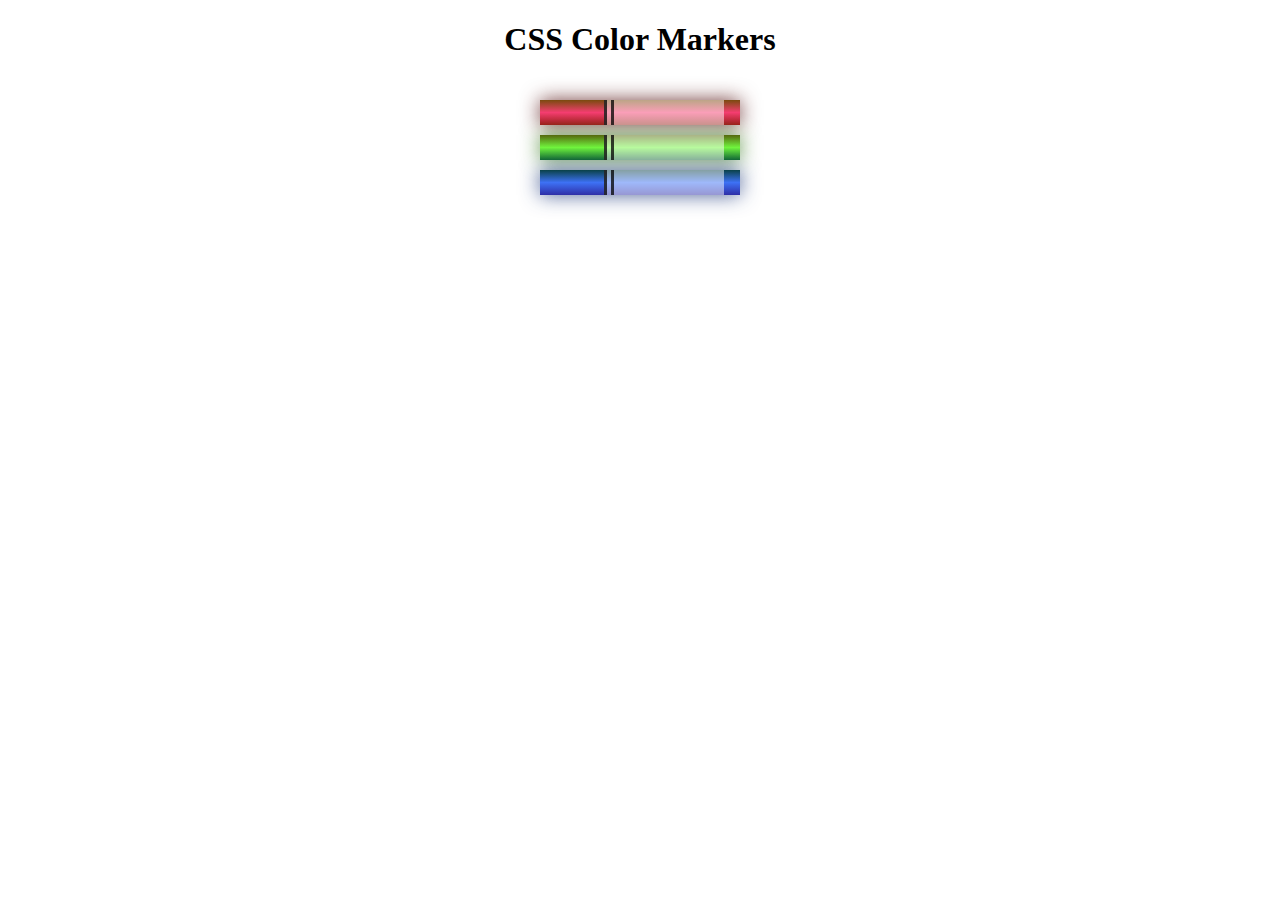
<file: CSS Color Markers/index.html>
<!DOCTYPE html>
<html>

<head>
    <meta charset="utf-8">
    <meta name="viewport" content="width=device-width, initial-scale=1.0">
    <title>Colored Markers</title>
    <link rel="stylesheet" type="text/css" href="styles.css">
</head>

<body>
    <h1>CSS Color Markers</h1>
    <div class="container">
        <div class="marker red">
            <div class="cap"></div>
            <div class="sleeve"></div>
        </div>
        <div class="marker green">
            <div class="cap"></div>
            <div class="sleeve"></div>
        </div>
        <div class="marker blue">
            <div class="cap"></div>
            <div class="sleeve"></div>
        </div>
    </div>
</body>

</html>
</file>
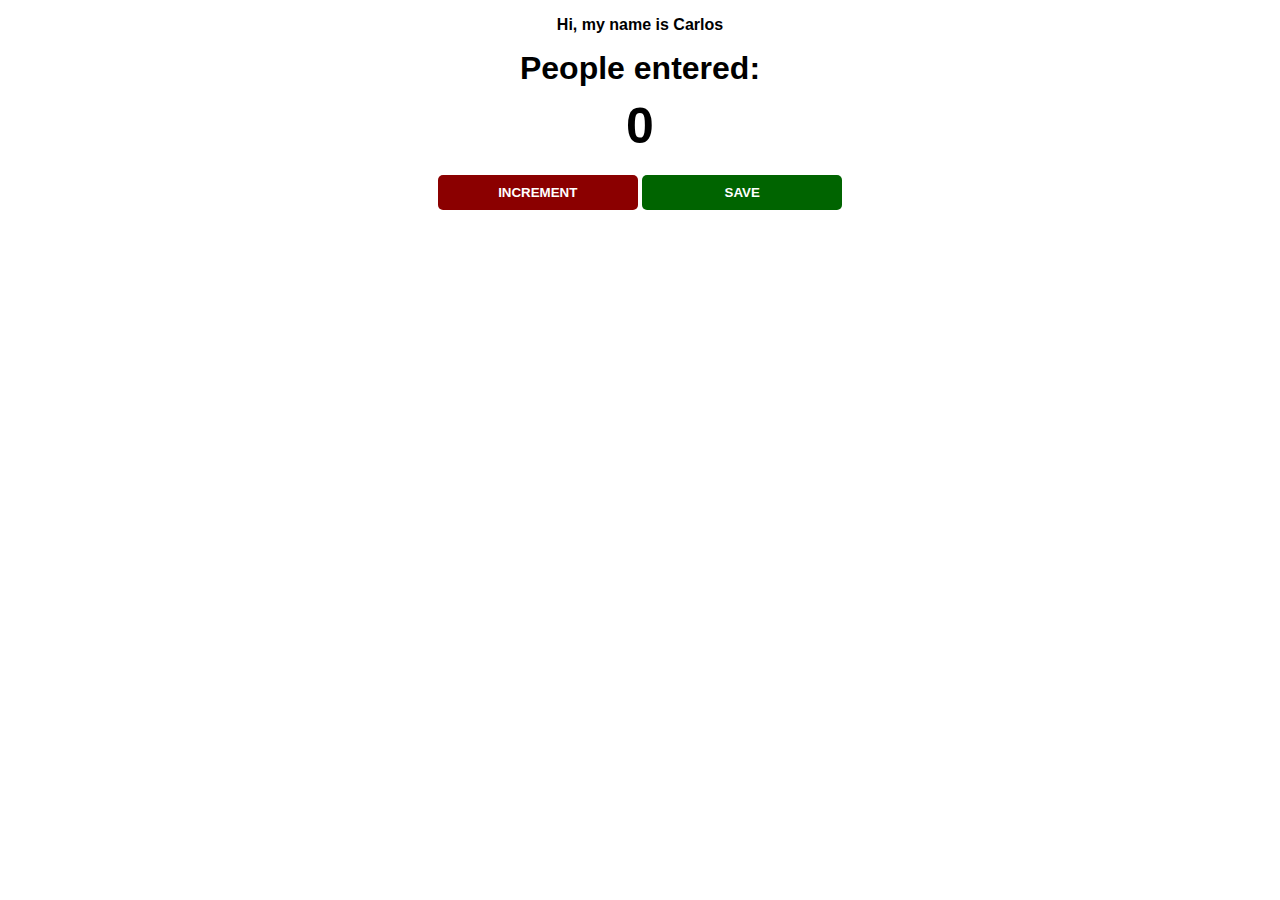
<file: passenger-counter-app/index.html>
<!DOCTYPE html>
<html lang="en">
<head>
    <meta charset="UTF-8">
    <meta http-equiv="X-UA-Compatible" content="IE=edge">
    <meta name="viewport" content="width=device-width, initial-scale=1.0">
    <link rel="stylesheet" type="text/css" href="/passenger-counter-app/css/index.css"/>
    <title>Document</title>
</head>
<body>
    <p id="welcome-el"></p>
    <h1>People entered: </h1>
    <h2 id="count-el">0</h2>
    <button id="increment-btn" onclick="increment()">INCREMENT</button>
    <button id="save-btn" onclick="save()">SAVE</button>
    <script src="/passenger-counter-app/js/index.js"></script>
</body>
</html>
</file>
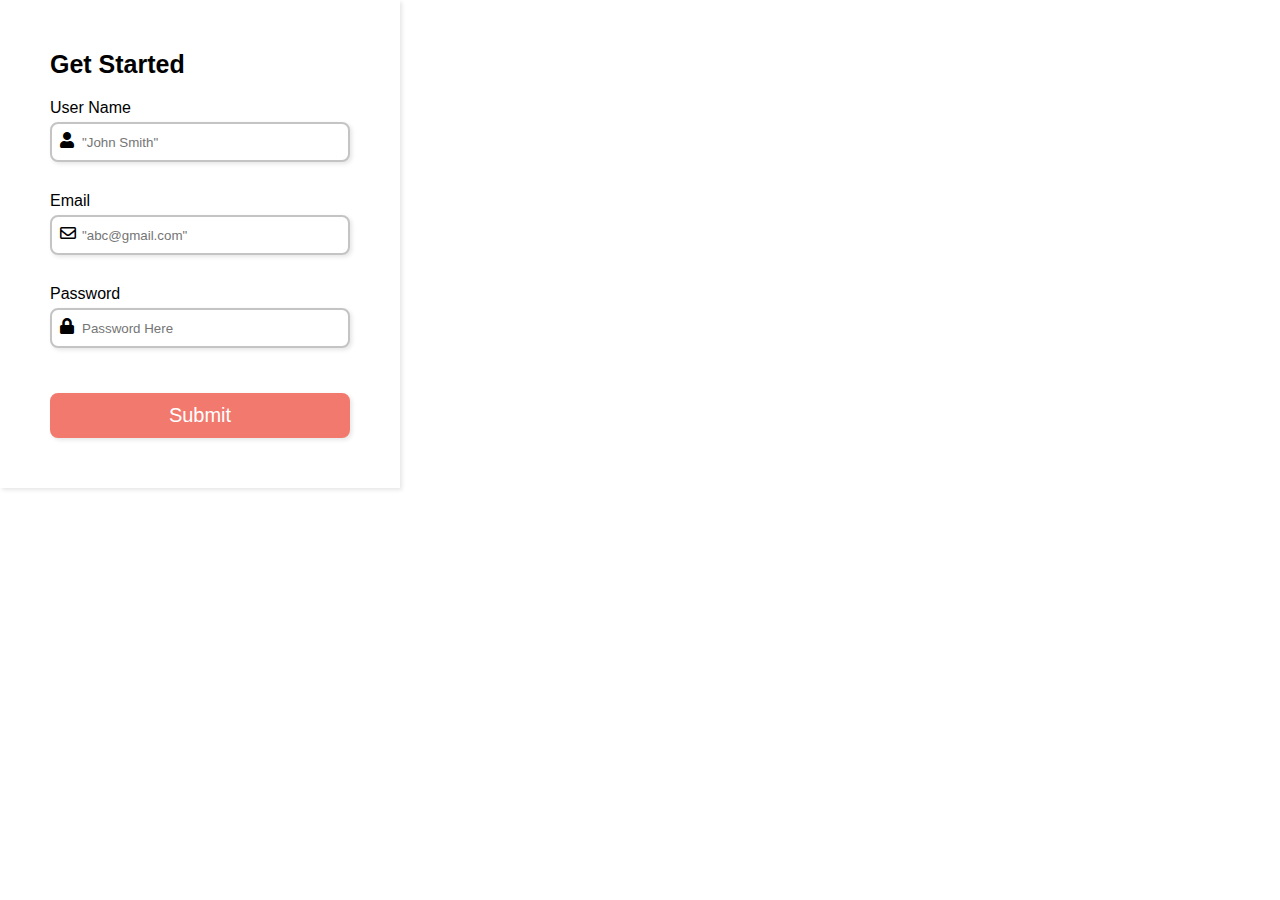
<file: Project/index.html>
<!DOCTYPE html>
<html lang="en">
<head>
    <meta charset="UTF-8">
    <meta http-equiv="X-UA-Compatible" content="IE=edge">
    <meta name="viewport" content="width=device-width, initial-scale=1.0">
    <title>Project</title>
    <link rel="stylesheet" type="text/css" href="/Project/style.css">
    <link rel="stylesheet" href="https://cdnjs.cloudflare.com/ajax/libs/font-awesome/5.15.4/css/all.min.css"
        crossorigin="anonymous" />
    
</head>
<body>
    <div class="container">

        <form id="form">
            
            <div class="title">Get Started</div>

            <div>
                <label for="username">User Name</label>
                <i class="fas fa-user"></i>
                <input
                    type="text"
                    name="username"
                    id="username"
                    placeholder='"John Smith"'
                />

                    <i class="fas fa-exclamation-circle failure-icon"></i>
                    <i class="far fa-check-circle success-icon"></i>

                    <div class="error"></div>

            </div>
            <div>
                <label for="email">Email</label>
                <i class="far fa-envelope"></i>
                <input
                    type="email"
                    name="email"
                    id="email"
                    placeholder='"abc@gmail.com"'
                />

                <i class="fas fa-exclamation-circle failure-icon"></i>
                <i class="far fa-check-circle success-icon"></i>
                
                <div class="error"></div>

            </div>
            <div>
                <label>Password</label>
                <i class="fas fa-lock"></i>
                <input
                    type="password"
                    name="password"
                    id="password"
                    placeholder="Password Here"
                />

                <i class="fas fa-exclamation-circle failure-icon"></i>
                <i class="far fa-check-circle success-icon"></i>
                
                <div class="error"></div>

            </div>

            <button id="btn" type="submit">Submit</button>

        </form>

    </div>
    

<script src="/Project/main.js"></script>
</body>
</html>
</file>
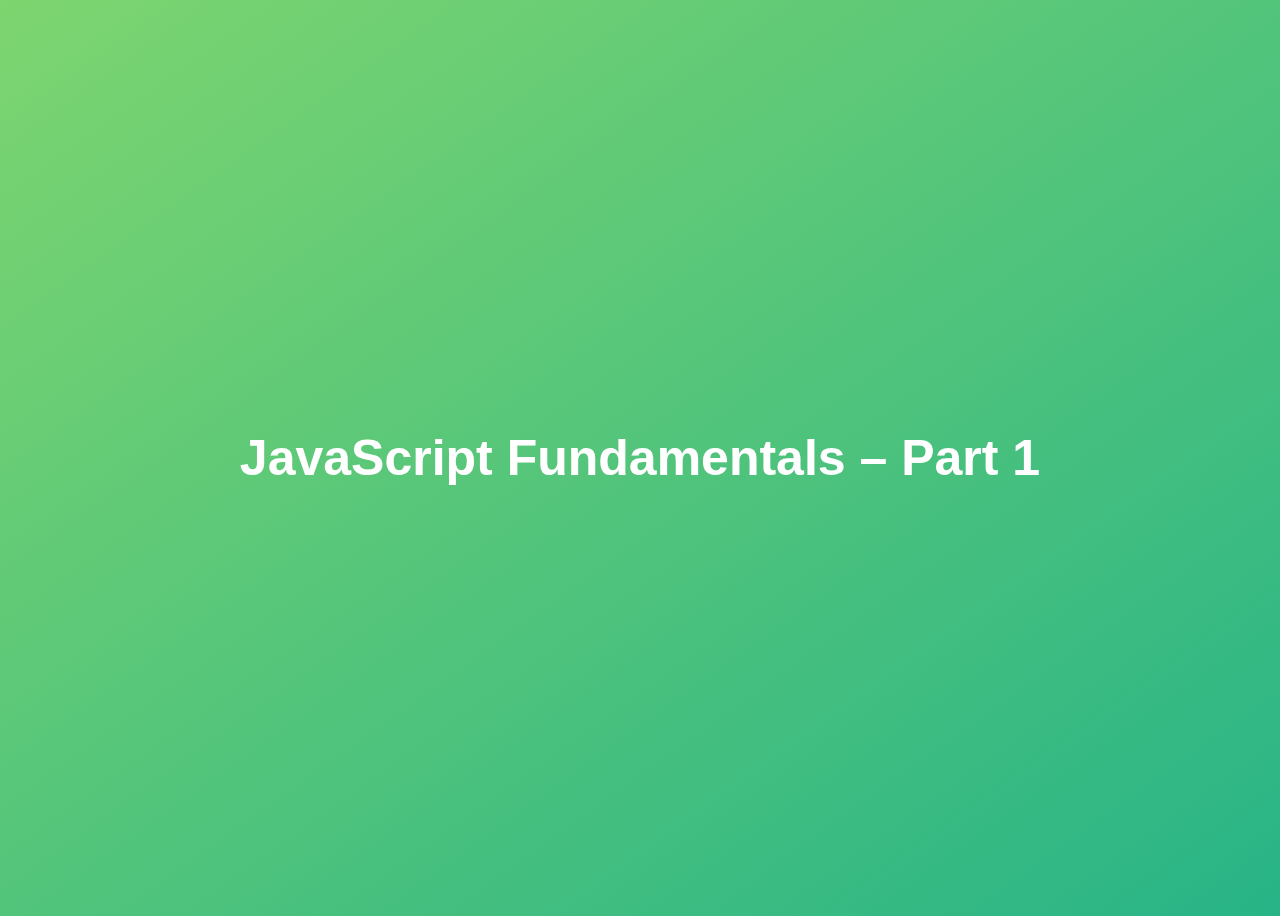
<file: javascript-practice/01/starter/index.html>
<!DOCTYPE html>
<html lang="en">

<head>
    <meta charset="UTF-8" />
    <meta name="viewport" content="width=device-width, initial-scale=1.0" />
    <meta http-equiv="X-UA-Compatible" content="ie=edge" />
    <title>JavaScript Fundamentals – Part 1</title>
    <style>
        body {
            height: 100vh;
            display: flex;
            align-items: center;
            background: linear-gradient(to top left, #28b487, #7dd56f);
        }

        h1 {
            font-family: sans-serif;
            font-size: 50px;
            line-height: 1.3;
            width: 100%;
            padding: 30px;
            text-align: center;
            color: white;
        }
    </style>
</head>

<body>
    <h1>JavaScript Fundamentals – Part 1</h1>
</body>

</html>
</file>
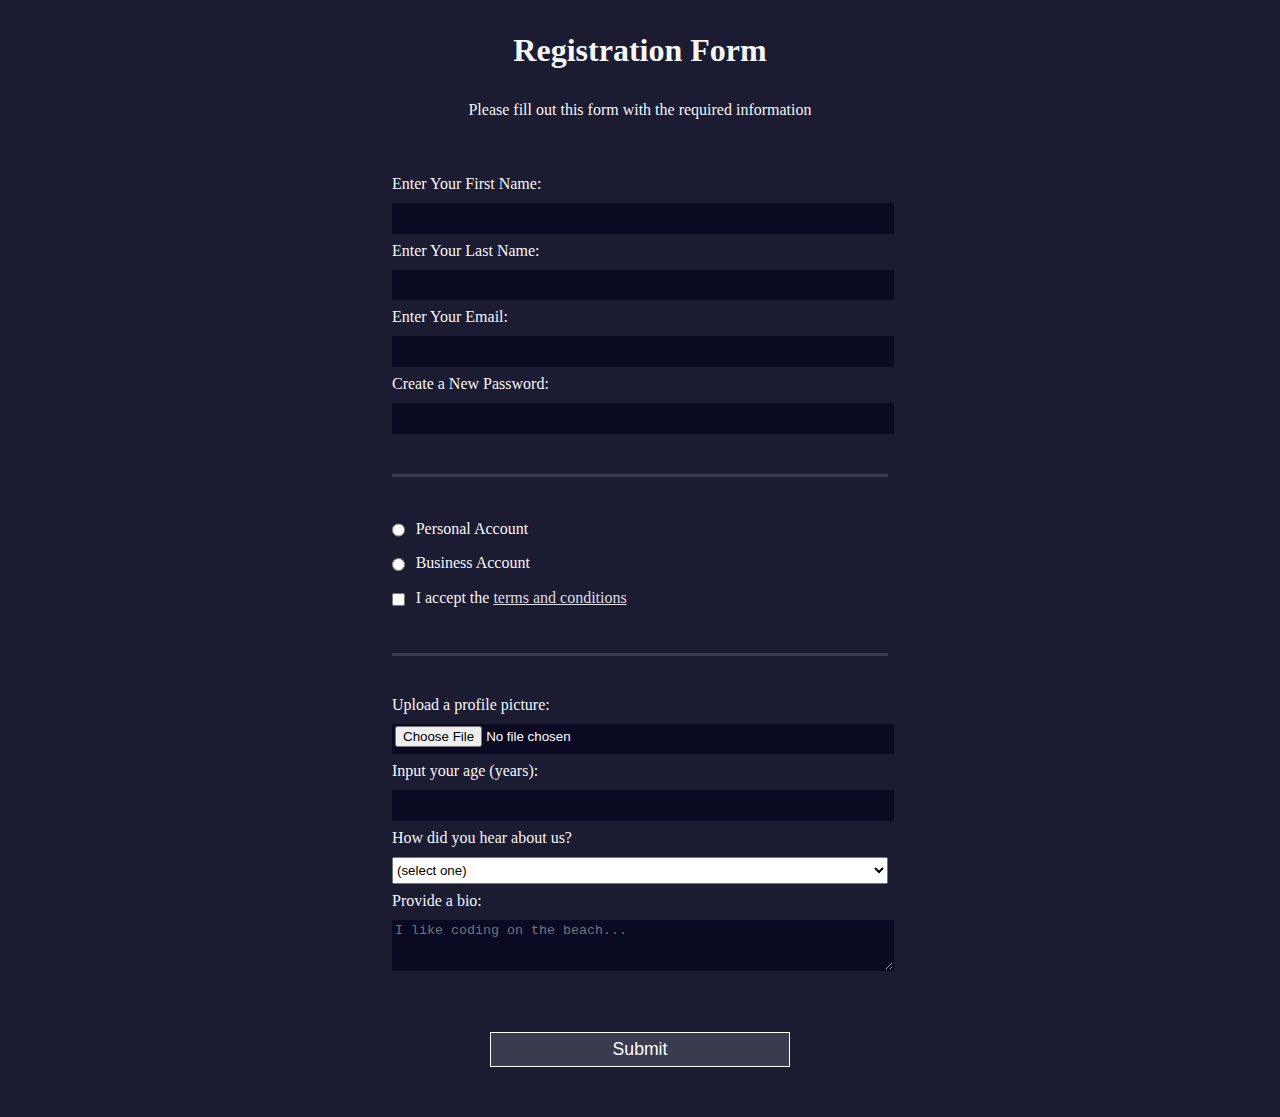
<file: Registration-Form1.html>
<!DOCTYPE html>
<html lang="en">
<head>
    <title>Registration Form</title>
    <meta name="viewport" content="width=device-width, initial-scale=1.0">
    <link rel="stylesheet" type="text/css" href="css/Registration-Form1.css" />
</head>
<body>
<h1>Registration Form</h1>
<p>Please fill out this form with the required information</p>
<form action='https://register-demo.freecodecamp.org'>
    <fieldset>
        <label>Enter Your First Name: <input type="text" name="first-name" required /></label>
        <label>Enter Your Last Name: <input type="text" name="last-name" required /></label>
        <label>Enter Your Email: <input type="email" name="email" required /></label>
        <label>Create a New Password: <input type="password" name="password" pattern="[a-z0-5]{8,}" required /></label>
    </fieldset>
    <fieldset>
        <label><input type="radio" name="account-type" class="inline" /> Personal Account</label>
        <label><input type="radio" name="account-type" class="inline" /> Business Account</label>
        <label>
            <input type="checkbox" name="terms" class="inline" required /> I accept the <a href="https://www.freecodecamp.org/news/terms-of-service/">terms and conditions</a>
        </label>
    </fieldset>
    <fieldset>
        <label>Upload a profile picture: <input type="file" name="file" /></label>
        <label>Input your age (years): <input type="number" name="age" min="13" max="120" />
        </label>
        <label>How did you hear about us?
            <select name="referrer">
                <option value="">(select one)</option>
                <option value="1">freeCodeCamp News</option>
                <option value="2">freeCodeCamp YouTube Channel</option>
                <option value="3">freeCodeCamp Forum</option>
                <option value="4">Other</option>
            </select>
        </label>
        <label>Provide a bio:
            <textarea name="bio" rows="3" cols="30" placeholder="I like coding on the beach..."></textarea>
        </label>
    </fieldset>
    <input type="submit" value="Submit" />
</form>
</body>
</html>
</file>
<file: CSS Color Markers/styles.css>
h1 {
    text-align: center;
}

.container {
    background-color: rgb(255, 255, 255);
    padding: 10px 0;
}

.marker {
    width: 200px;
    height: 25px;
    margin: 10px auto;
}

.cap {
    width: 60px;
    height: 25px;
}

.sleeve {
    width: 110px;
    height: 25px;
    background-color: rgba(255, 255, 255, 0.5);
    border-left: 10px double rgba(0, 0, 0, 0.75);
}

.cap,
.sleeve {
    display: inline-block;
}

.red {
    background: linear-gradient(rgb(122, 74, 14), rgb(245, 62, 113), rgb(162, 27, 27));
    box-shadow: 0 0 20px 0 rgba(83, 14, 14, 0.8);
}

.green {
    background: linear-gradient(#55680D, #71F53E, #116C31);
    box-shadow: 0 0 20px 0 #3B7E20CC;
}

.blue {
    background: linear-gradient(hsl(186, 76%, 16%), hsl(223, 90%, 60%), hsl(240, 56%, 42%));
    box-shadow: 0 0 20px 0 hsla(223, 59%, 31%, 0.8);
}
</file>
<file: passenger-counter-app/css/index.css>
body {
    background-size: cover;
    font-family: -apple-system, BlinkMacSystemFont, 'Segoe UI', Roboto, Oxygen, Ubuntu, Cantarell, 'Open Sans', 'Helvetica Neue', sans-serif;
    font-weight: bold;
    text-align: center;
}

h1 {
    margin-top: 10px;
    margin-bottom: 10px;
}

h2 {
    font-size: 50px;
    margin-top: 0;
    margin-bottom: 20px;
}

button {
    border: none;
    padding-top: 10px;
    padding-bottom: 10px;
    color: white;
    font-weight: bold;
    width: 200px;
    margin-bottom: 5px;
    border-radius: 5px;
}

#increment-btn {
    background: darkred;
}

#save-btn {
    background: darkgreen;
}
</file>
<file: Project/style.css>
* {
    margin: 0;
    padding: 0;
    box-sizing: border-box;
}

body{
    font-family: sans-serif;
}

form{
    display: flex;
    flex-direction: column;
    justify-content: center;
    max-width: 400px;
    box-shadow: 2px 2px 4px rgba(0, 0, 0, 0.1);
    padding: 50px;
}

.title{
    font-size: 25px;
    font-weight: bold;
    margin-bottom: 20px;
}

label {
    display: block;
    margin-bottom: 5px;
}

form div input {
    width: 100%;
    height: 40px;
    border-radius: 8px;
    outline: none;
    border: 2px solid #c4c4c4;
    padding: 0 30px;
    box-shadow: 2px 2px 4px rgba(0, 0, 0, 0.1);
}

form div {
    position: relative;
    margin-bottom: 15px;
}

input:focus {
    border: 2px solid #f2796e;
}

form div i {
    position: absolute;
    padding: 10px;
}

.failure-icon,
.error{
    color:red;
}

.success-icon {
    color: green;
}

.error {
    font-size: 14.5px;
    margin-top: 5px;
}

.success-icon, /* DELETE THIS AT THE END */
.failure-icon {
    right: 0;
    opacity: 0;
}

button {
    margin-top: 15px;
    width: 100%;
    height: 45px;
    background-color: #f2796e;
    border: 2px solid #f2796e;
    border-radius: 8px;
    color: #fff;
    font-size: 20px;
    cursor: pointer;
    box-shadow: 2px 2px 4px rgba(0, 0, 0, 0.1);
    transition: all 0.1s ease;
}

button:hover {
    opacity: 0.8;
}
</file>
<file: css/Registration-Form1.css>
body {
    width: 100%;
    height: 100vh;
    margin: 0;
    background-color: #1b1b32;
    color: #f5f6f7;
    font-family: Tahoma;
    font-size: 16px;
}

h1, p {
    margin: 1em auto;
    text-align: center;
}

form {
    width: 60vw;
    max-width: 500px;
    min-width: 300px;
    margin: 0 auto;
    padding-bottom: 2em;
}

fieldset {
    border: none;
    padding: 2rem 0;
}

fieldset:not(:last-of-type) {
    border-bottom: 3px solid #3b3b4f;
}

label {
    display: block;
    margin: 0.5rem 0;
}

input,
textarea,
select {
    margin: 10px 0 0 0;
    width: 100%;
    min-height: 2em;
}

input, textarea {
    background-color: #0a0a23;
    border: 1px solid #0a0a23;
    color: #ffffff;
}

.inline {
    width: unset;
    margin: 0 0.5em 0 0;
    vertical-align: middle;
}

input[type="submit"] {
    display: block;
    width: 60%;
    margin: 1em auto;
    height: 2em;
    font-size: 1.1rem;
    background-color: #3b3b4f;
    border-color: white;
    min-width: 300px;
}

input[type="file"] {
    padding: 1px 2px;
}

a{
    color: #dfdfe2;
}
</file>
